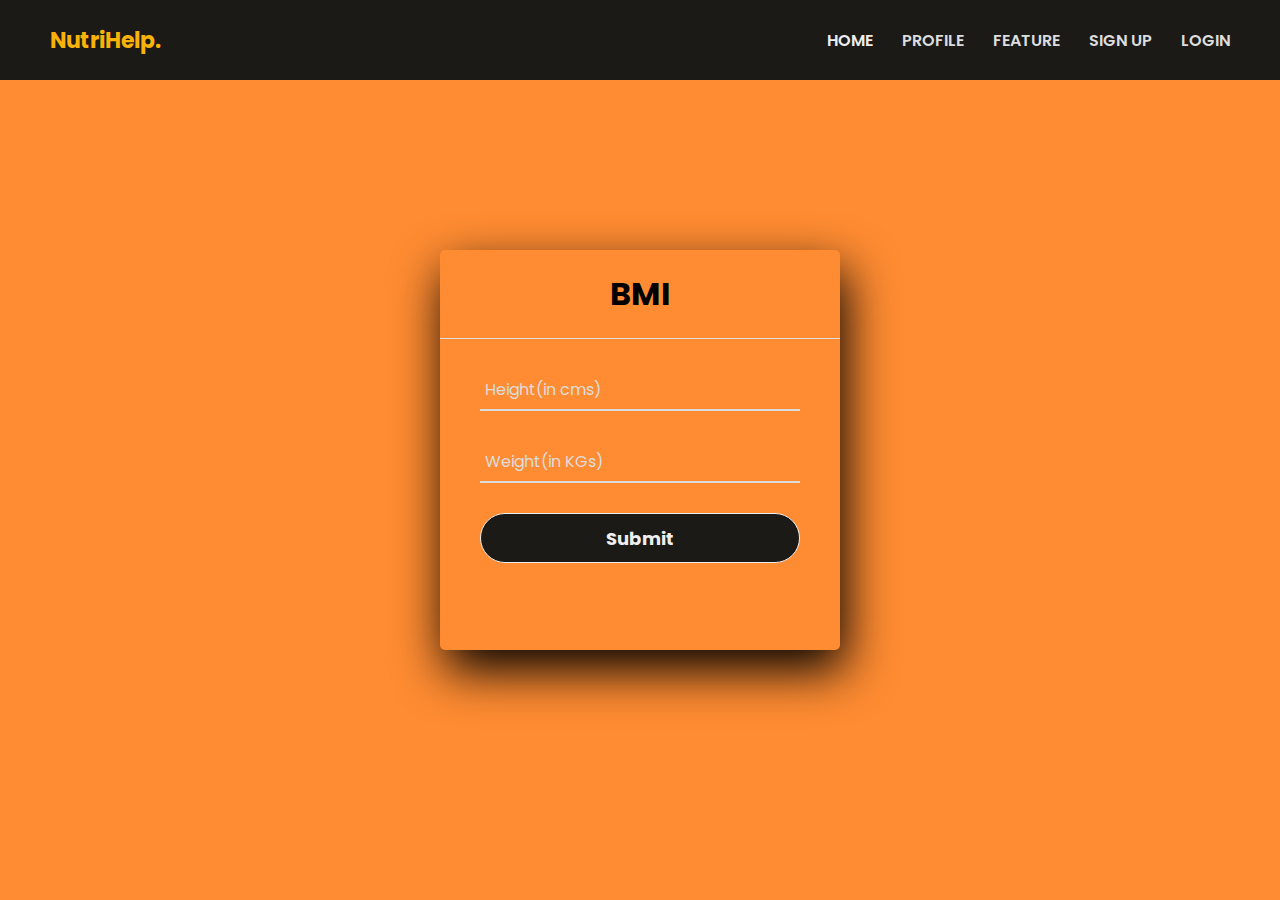
<file: bmi.html>
<!DOCTYPE html>
<html lang="en" dir="ltr">
  <head>
    <meta charset="utf-8">
    <title>Animated Login Form | CodingNepal</title>
    <style>
      @import url('https://fonts.googleapis.com/css2?family=Noto+Sans:wght@700&family=Poppins:wght@400;500;600&display=swap');
*{
  margin: 0;
  padding: 0;
  box-sizing: border-box;
  font-family: "Poppins", sans-serif;
  
}

.nav{
    position: fixed;
    z-index: 1000;
    top: 0;
    right: 0;
    left: 0;
    height: 80px;
    display: flex;
    flex-direction: row;
    justify-content: space-between;
    align-items: center;
    padding: 0 25px 0 25px;
    background-color: #1B1A17
    
}
.logo{
    color:#F9B208;
    
    
}
.nav .links a{
    margin-right: 25px;
    font-size: 16px;
    font-weight: 600;
    color: #DDDDDD;
}

.nav .links .mainlink{
    color: #EEEEEE;
}

.nav h4{
    font-size: 22px;
    font-weight: bold;
    margin-left: 25px;
}


body{
  margin: 0;
  padding: 0;
  background: #FF8C32;
  height: 100vh;
  overflow: hidden;
  background: url("https://i0.wp.com/css-tricks.com/wp-content/uploads/2020/04/diagonal-split-1.png?fit=1200%2C600&ssl=1") no-repeat center/ cover;

}
.center{
  position: absolute;
  top: 50%;
  left: 50%;
  transform: translate(-50%, -50%);
  width: 400px;
  height: 400px;
  background: #EEEEEE;
  border: transparent;
  background: url("https://i0.wp.com/css-tricks.com/wp-content/uploads/2020/04/diagonal-split-1.png?fit=1200%2C600&ssl=1") no-repeat center/ cover;
  box-shadow: 5px 20px 50px #000;
  border-radius: 5px;
}
.center h1{
  text-align: center;
  padding: 20px 0;
  border-bottom: 1px solid #DDDDDD;
}
.center form{
  padding: 0 40px;
  box-sizing: border-box;
}
form .txt_field{
  position: relative;
  border-bottom: 2px solid #DDDDDD;
  margin: 30px 0;
}
.txt_field input{
  width: 100%;
  padding: 0 5px;
  height: 40px;
  font-size: 16px;
  border: none;
  background: none;
  outline: none;
}
.txt_field label{
  position: absolute;
  top: 50%;
  left: 5px;
  color: #DDDDDD;
  transform: translateY(-50%);
  font-size: 16px;
  pointer-events: none;
  transition: .5s;
}
.txt_field span::before{
  content: '';
  position: absolute;
  top: 40px;
  left: 0;
  width: 0%;
  height: 2px;
  background: #FF8C32;
  transition: .5s;
}
.txt_field input:focus ~ label,
.txt_field input:valid ~ label{
  top: -5px;
  color: #FF8C32;
}
.txt_field input:focus ~ span::before,
.txt_field input:valid ~ span::before{
  width: 100%;
}
.pass{
  margin: -5px 0 20px 5px;
  color: #DDDDDD;
  cursor: pointer;
}
.pass:hover{
  text-decoration: underline;
}
input[type="submit"]{
  width: 100%;
  height: 50px;
  border: 1px solid;
  background: #1B1A17;
  border-radius: 25px;
  font-size: 18px;
  color: #EEEEEE;
  font-weight: 700;
  cursor: pointer;
  outline: none;
}
input[type="submit"]:hover{
  border-color: #FF8C32;
  transition: .5s;
}
.signup_link{
  margin: 30px 0;
  text-align: center;
  font-size: 16px;
  color: #DDDDDD;
}
.signup_link a{
  color: #FF8C32;
  text-decoration: none;
}
.signup_link a:hover{
  text-decoration: underline;
}
</style>
<link rel="stylesheet" href="/css/styles.css">

  </head>
    <script>
    function findBMI(){   
      var height=parseInt(document.getElementById("height").value);
      var weight=parseInt(document.getElementById("weight").value);
      height=height/100.0;
      var BMI=weight/Math.pow(height,2);
      console.log(height);
      console.log(weight);
      console.log(BMI);
      document.getElementById("value").innerText=BMI;
      return false;
    }  
  </script>
  <body>
    <div class="nav">
      <div class="logo">
          <h4>NutriHelp.</h4>
      </div>
      <div class="links">
          <a href="#" class="mainlink">HOME</a>
          <a href="#">PROFILE</a>
          <a href="#">FEATURE</a>
          <a href="#">SIGN UP</a>
          <a href="#">LOGIN</a>
      </div>
    </div>
    <div class="container">
      <div class="center">
        <h1>BMI</h1>
        <form method="post" action="" onsubmit="return findBMI();">
          <div class="txt_field">
            <input type="number" id="height" style="padding-top: 20px ; padding-bottom: 20px;" required>
            <span></span>
            <label>Height(in cms)</label>
          </div>
          <div class="txt_field">
            <input type="number" id ="weight" style="padding-top: 20px ; padding-bottom: 20px;" required>
            <span></span>
            <label>Weight(in KGs)</label>
          </div>
          <input type="submit" value="Submit">
          <p id="value" style="text-align: center;"></p>
        </form>
      </div>
    </div>
    
  </body>

</html>
</file>
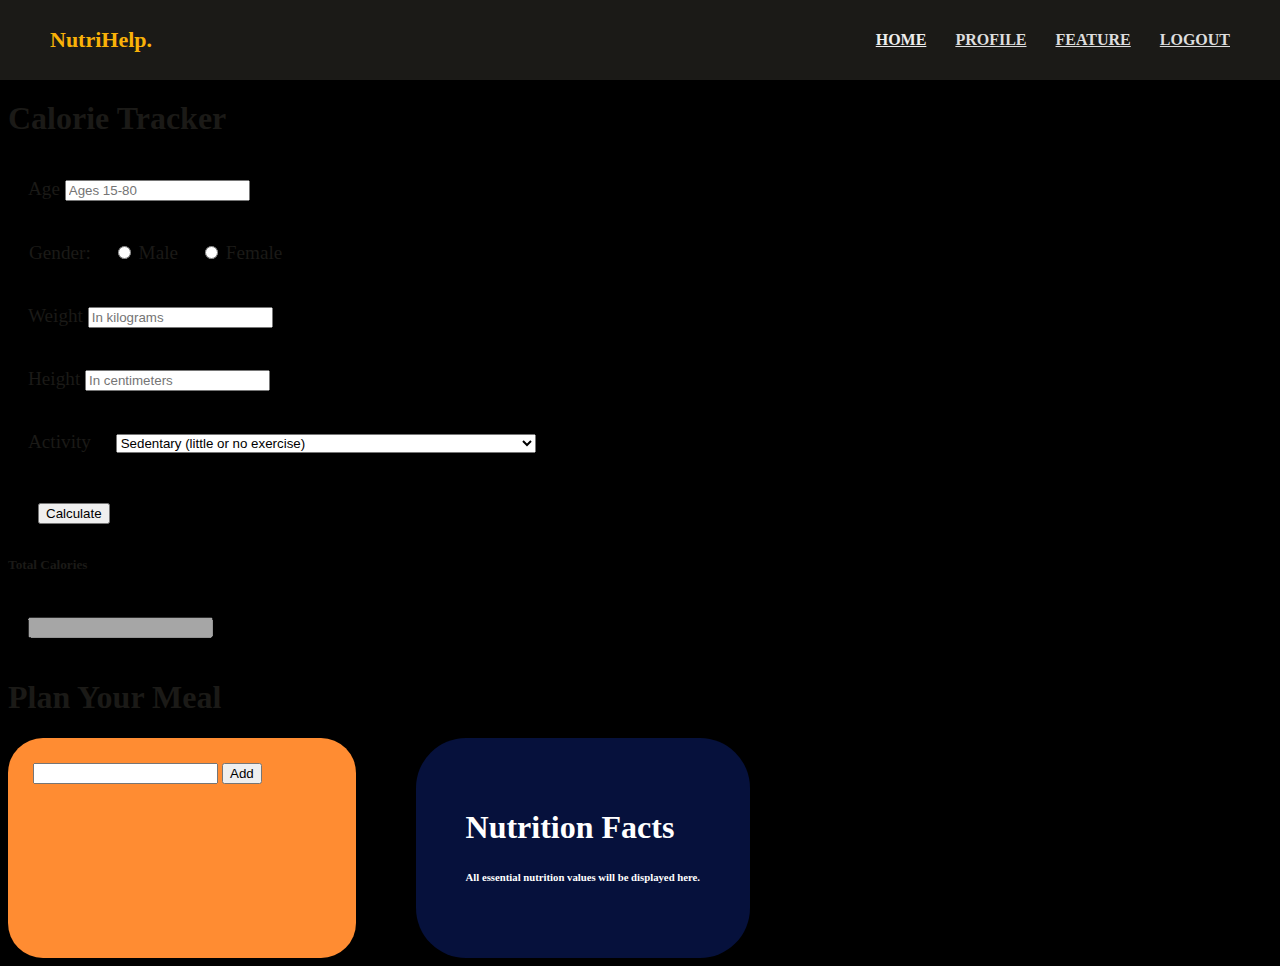
<file: diet.html>
<!DOCTYPE html>
<html lang="en">

<head>
  <meta charset="UTF-8">
  <meta http-equiv="X-UA-Compatible" content="IE=edge">
  <meta name="viewport" content="width=device-width, initial-scale=1.0">
  <link href="diet.css" rel="stylesheet" type="text/css">
  <link rel="preconnect" href="https://fonts.googleapis.com">
  <link rel="preconnect" href="https://fonts.gstatic.com" crossorigin>
  <link href="https://fonts.googleapis.com/css2?family=Montserrat:wght@200;400;700&display=swap" rel="stylesheet">
  <title>Calorie Tracker</title>
</head>

<body style="background-image: url('C:/Web Dev/back.png');">

  <div class="container">
    <div class="nav">
      <div class="logo">
          <h4>NutriHelp.</h4>
      </div>
      <div class="links">
          <a href="#" class="mainlink">HOME</a>
          <a href="php/profile.php">PROFILE</a>
          <a href="#">FEATURE</a>
          <!-- <a href="#">SIGN UP</a> -->
          <a href="php/logout.php">LOGOUT</a>
      </div>
  </div>
    <div class="row">
      <h1 style="margin-top: 100px;">Calorie Tracker</h1>
      <form id="calorie-form">

        <div class="form-group">
          <label for="age" style="margin-bottom:10px">Age</label>
          <input type="number" class="form-control" id="age" placeholder="Ages 15-80">
        </div>
        <div class="form-group">
          <div class="rad">
            <table cellspacing="30">
              <tr>
                <td>
                  <lable for="gender"  style="margin-right: 20px;">Gender:</label>
                </td>
                <td>
                  <input type="radio" id="male" name="gender">
              <label for="male" style="margin-right: 20px;">Male</label>
                </td>
                <td>
                  <input type="radio" id="female" name="gender">
              <label for="female">Female</label>
                </td>
              </tr>
            </table>
            <div class="two"></div>
              
              
          </div>
          
        </div>

        <div class="form-group">
          <label for="weight" style="margin-bottom:10px">Weight</label>
          <input type="number" class="form-control" id="weight" placeholder="In kilograms">
        </div>

        <div class="form-group">
          <label for="height" style="margin-bottom:10px">Height</label>
          <input type="number" class="form-control" id="height" placeholder="In centimeters">
        </div>
        
        <div class="form-group">
          <label for="list" style="margin-right: 20px;">Activity</label>
          <select id="list">
            <option selected value="1">Sedentary (little or no exercise)</option>
            <option value="2">Lightly active (light exercise/sports 1-3 days/week)</option>
            <option value="3">Moderately active (moderate exercise/sports 3-5 days/week)</option>
            <option value="4">Very active (hard exercise/sports 6-7 days a week)</option>
            <option value="5">Extra active (very hard exercise/sports & physical job or 2x training)</option>
          </select>
        </div>

        <div class="form-sub">
          <input type="submit" value="Calculate">
        </div>

      </form>

      <div id="loading" style="display: none;">
        <img src="./img/Loading.gif" alt="">
      </div>

      <div id="results">
        <h5>Total Calories</h5>
        <div class="form-group">
          <div class="input-group">
            <input type="number" class="form-control" id="total-calories" disabled>
            <div class="three"></div>

          </div>
        </div>
      </div>
    </div>
  </div>



  <div class="container backGround" id="bg">
    <h1><b>Plan Your Meal</b></h1>
    <div class="meal">

      <div class="tableBox" style="background-color: #FF8C32;">
        <input type="text" id="val">
        <input type="button" value="Add" onclick="exec()" />
        <br><br>
        <div class="table-responsive">
          <table class="table" id="t1">
            <tr>
              <th></th>
              <th>Image</th>
              <th>Name</th>
              <th>Serving</th>
              <th>Unit</th>
              <th>Calories</th>
              <th>Quantity</th>
            </tr>
            <tbody id="tab">
            </tbody>
          </table>
        </div>
        <h1 id="total"></h1>
      </div>
      <div class="box" style="background-color: #06113C;">
        <h1 class="bold">Nutrition Facts</h1>
        <h6 id="tcal">All essential nutrition values will be displayed here.</h6>
        <h6 id="tcho"></h6>
        <h6 id="tpro"></h6>
        <h6 id="tcarb"></h6>
        <h6 id="tfat"></h6>
        <h6 id="tsod"></h6>
        <h6 id="tpot"></h6>
        <h6 id="tfib"></h6>
      </div>
    </div>
  </div>
</body>

</html>
<script>
  function exec() {
    var xhr = new XMLHttpRequest();
    xhr.open("POST", "https://trackapi.nutritionix.com/v2/natural/nutrients");
    xhr.setRequestHeader("accept", "application/json");
    xhr.setRequestHeader("x-app-id", "4cb023ff");
    xhr.setRequestHeader("x-app-key", "97b43083cf624cd5c893e07cff206eed");
    xhr.setRequestHeader("x-remote-user-id", "0");
    xhr.setRequestHeader("Content-Type", "application/json");
    var i = 0;
    xhr.onreadystatechange = function () {
      if (xhr.readyState === 4) {
        console.log(xhr.status);
        document.getElementById("t1").style.visibility = "visible";
        //console.log(xhr.responseText);
        val = JSON.parse(xhr.responseText);
        return ret(val);
      }
    }
    console.log(name)
    var value = document.getElementById("val").value;
    var data = '{ "query": "' + value + '"}';
    xhr.send(data);
  }
  let j = 2;
  let caloires = 0, cholesterol = 0, protein = 0, carbs = 0, fat = 0, sodium = 0, potassium = 0, fibre = 0;
  var total = document.getElementById("total");
  var tcal = document.getElementById("tcal");
  var tcho = document.getElementById("tcho");
  var tpro = document.getElementById("tpro");
  var tcarb = document.getElementById("tcarb");
  var tfat = document.getElementById("tfat");
  var tsod = document.getElementById("tsod");
  var tpot = document.getElementById("tpot");
  var tfib = document.getElementById("tfib");
  function ret(val) {
    var name = document.getElementById("name");
    var serv = document.getElementById("serv");
    var unit = document.getElementById("unit");
    var cal = document.getElementById("cal");
    var quan = document.getElementById("quan");
    var i = 0;
    while (i != undefined) {
      var tab = document.getElementById("tab");
      caloires = parseFloat(caloires) + parseFloat(val.foods[i].nf_calories);
      cholesterol = parseInt(cholesterol) + parseInt(val.foods[i].nf_cholesterol);
      protein = parseInt(protein) + parseInt(val.foods[i].nf_protein);
      carbs = parseInt(carbs) + parseInt(val.foods[i].nf_total_carbohydrate);
      fat = parseInt(fat) + parseInt(val.foods[i].nf_total_fat);
      sodium = parseInt(sodium) + parseInt(val.foods[i].nf_sodium);
      potassium = parseInt(potassium) + parseInt(val.foods[i].nf_potassium);
      fibre = parseInt(fibre) + parseInt(val.foods[i].nf_dietary_fiber);
      total.innerHTML = "Total Calories: " + caloires + "Kcal";
      tcal.innerHTML = "Calories: " + parseInt(caloires) + "Kcal";
      tcho.innerHTML = "Cholesterol: " + cholesterol + "mg";
      tpro.innerHTML = "Protein: " + protein + "g";
      tcarb.innerHTML = "Carbohydrates: " + carbs + "g";
      tfat.innerHTML = "Fat: " + fat + "g";
      tsod.innerHTML = "Sodium: " + sodium + "mg";
      tpot.innerHTML = "Potassium: " + potassium + "mg";
      tfib.innerHTML = "Fibre: " + fibre + "g";
      var row = `<tr id=${i}>
                    <td id="child"><img class="delele" src="https://img.icons8.com/material/24/000000/filled-trash.png" id="del${j}" onclick=rem(this.id)></img></td>
                    <td id="child"><img class="food" src="${val.foods[i].photo.thumb}"/></td>
                    <td id="child">${val.foods[i].food_name}</td>
                    <td id="child">${val.foods[i].serving_qty}</td>
                    <td id="child">${val.foods[i].serving_unit}</td>
                    <td id="child">${val.foods[i].nf_calories}</td>
                    <td id="child">${val.foods[i].serving_weight_grams}</td>
                    <td id="child" style="display:none">${val.foods[i].nf_cholesterol}</td>
                    <td id="child" style="display:none">${val.foods[i].nf_protein}</td>
                    <td id="child" style="display:none">${val.foods[i].nf_total_carbohydrate}</td>
                    <td id="child" style="display:none">${val.foods[i].nf_total_fat}</td>
                    <td id="child" style="display:none">${val.foods[i].nf_sodium}</td>
                    <td id="child" style="display:none">${val.foods[i].nf_potassium}</td>
                    <td id="child" style="display:none">${val.foods[i].nf_dietary_fiber}</td>
                </tr>`
      tab.innerHTML += row;
      i++;
      j++;
    }
    var k = 0;
    while (k != undefined) {

      console.log(tcal.innerHTML)
      k++;
    }
  }
  function rem(id) {
    del = document.getElementById(id).parentElement.parentElement;
    child = del.querySelectorAll("#child");
    caloires = parseInt(caloires) - parseInt(child[5].innerHTML);
    tcal.innerHTML = "Caloires: " + caloires + "Kcal";
    total.innerHTML = "Total Calories: " + caloires + "Kcal";
    cholesterol = cholesterol - parseInt(child[7].innerHTML);
    tcho.innerHTML = "Cholesterol: " + cholesterol + "mg";
    protein = protein - parseInt(child[8].innerHTML);
    tpro.innerHTML = "Protein: " + protein + "g";
    carbs = carbs - parseInt(child[9].innerHTML);
    tcarb.innerHTML = "Carbohydrates: " + carbs + "g";
    fat = fat - parseInt(child[10].innerHTML);
    tfat.innerHTML = "Fat " + fat + "g";
    sodium = sodium - parseInt(child[11].innerHTML);
    tsod.innerHTML = "Sodium: " + sodium + "mg";
    potassium = potassium - parseInt(child[12].innerHTML);
    tpot.innerHTML = "Potassium: " + potassium + "mg";
    fibre = fibre - parseInt(child[13].innerHTML);
    tfib.innerHTML = "Fibre: " + fibre + "g";
    del.remove();
  }
  var x = 0;
  let change = setInterval(function () {
    var img = ['food1.jpg', 'food2.jpg', 'food3.jpg', 'food4.png'];
    document.getElementById('bg').setAttribute("style", "background-image: url(" + img[x] + ");background-repeat: no-repeat;")
    x++;
    if (x == img.length) {
      x = 0;
    }
  }, 3000)
</script>
<script src="https://code.jquery.com/jquery-3.3.1.slim.min.js"
  integrity="sha384-q8i/X+965DzO0rT7abK41JStQIAqVgRVzpbzo5smXKp4YfRvH+8abtTE1Pi6jizo" crossorigin="anonymous"></script>
<script src="https://cdnjs.cloudflare.com/ajax/libs/popper.js/1.14.0/umd/popper.min.js"
  integrity="sha384-cs/chFZiN24E4KMATLdqdvsezGxaGsi4hLGOzlXwp5UZB1LY//20VyM2taTB4QvJ" crossorigin="anonymous"></script>
<script src="https://stackpath.bootstrapcdn.com/bootstrap/4.1.0/js/bootstrap.min.js"
  integrity="sha384-uefMccjFJAIv6A+rW+L4AHf99KvxDjWSu1z9VI8SKNVmz4sk7buKt/6v9KI65qnm" crossorigin="anonymous"></script>
<script src="app.js"></script>

<link href="https://cdn.jsdelivr.net/npm/bootstrap@5.1.3/dist/css/bootstrap.min.css" rel="stylesheet"
  integrity="sha384-1BmE4kWBq78iYhFldvKuhfTAU6auU8tT94WrHftjDbrCEXSU1oBoqyl2QvZ6jIW3" crossorigin="anonymous">
</file>
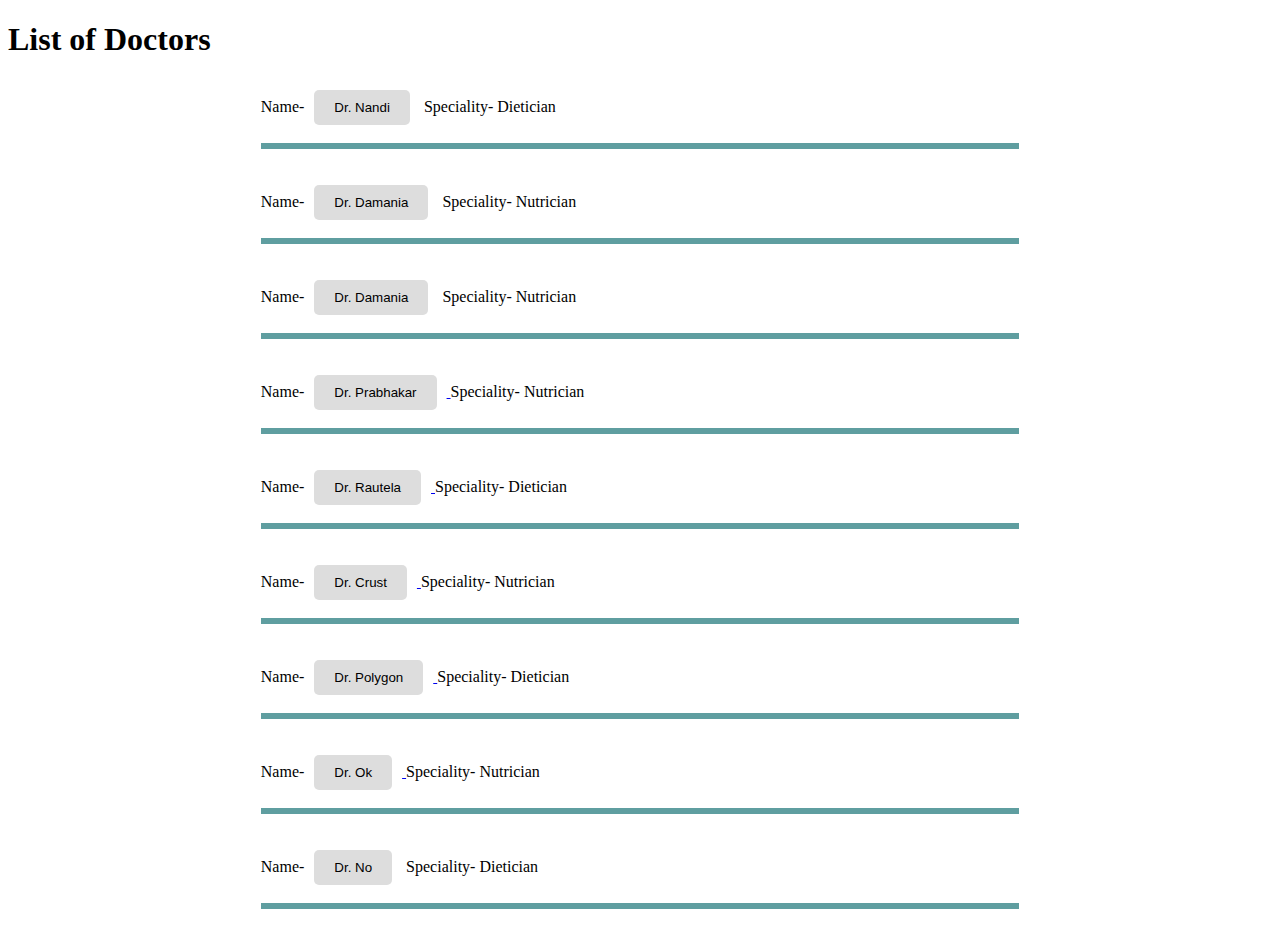
<file: doctor.html>
<!DOCTYPE html>
<html lang="en">
<head>
    <meta charset="UTF-8">
    <meta http-equiv="X-UA-Compatible" content="IE=edge">
    <meta name="viewport" content="width=device-width, initial-scale=1.0">
    <title>Document</title>
    <style>
        body{
            background-color: #FFFFFF;
            
        }
        button{
            background-color: #DDDDDD;
            color: balck;
            margin: 10px;
            margin-top: 10px;
            border: transparent;
            border-radius: 5px;
            padding-left: 20px;
            padding-right: 20px;
            padding-top: 10px;
            padding-bottom: 10px;
        }
        #downl{
            background-color: #FF8c32;
        }
        hr{
            border: solid;
            height: 0px;
            border-color:cadetblue;
        }
        .content{
            padding-left: 20%;
            padding-right: 20%;
        }

    </style>

    <script>
        function take(){
            window.location.replace = 'response.html';
        }
        
    </script>
</head>
<body>
    <h1>List of Doctors</h1>
    <div class="content">
    <!-- <a href="/response"> <button class="btn btn-default">Download</button></a> -->
    Name-<a href="/response"><button type="submit" onclick="take()">Dr. Nandi</button></a> Speciality- Dietician<br><hr><br>
    Name-<a href="/response"><button type="submit" onclick="take()">Dr. Damania</button></a> Speciality- Nutrician<br><hr><br>
    Name-<a href="/response"><button type="submit" onclick="take()">Dr. Damania</button></a> Speciality- Nutrician<br><hr><br>
    Name-<a href="/response"><button type="submit" onclick="take()">Dr. Prabhakar</button> </a>Speciality- Nutrician<br><hr><br>
    Name-<a href="/response"><button type="submit" onclick="take()">Dr. Rautela</button> </a>Speciality- Dietician<br><hr><br>
    Name-<a href="/response"><button type="submit" onclick="take()">Dr. Crust</button> </a>Speciality- Nutrician<br><hr><br>
    Name-<a href="/response"><button type="submit" onclick="take()">Dr. Polygon</button> </a>Speciality- Dietician<br><hr><br>
    Name-<a href="/response"><button type="submit" onclick="take()">Dr. Ok</button> </a>Speciality- Nutrician<br><hr><br>
    Name-<a href="/response"><button type="submit" onclick="take()">Dr. No</button></a> Speciality- Dietician<br><hr><br>
</div>
</body>
</html>
</file>
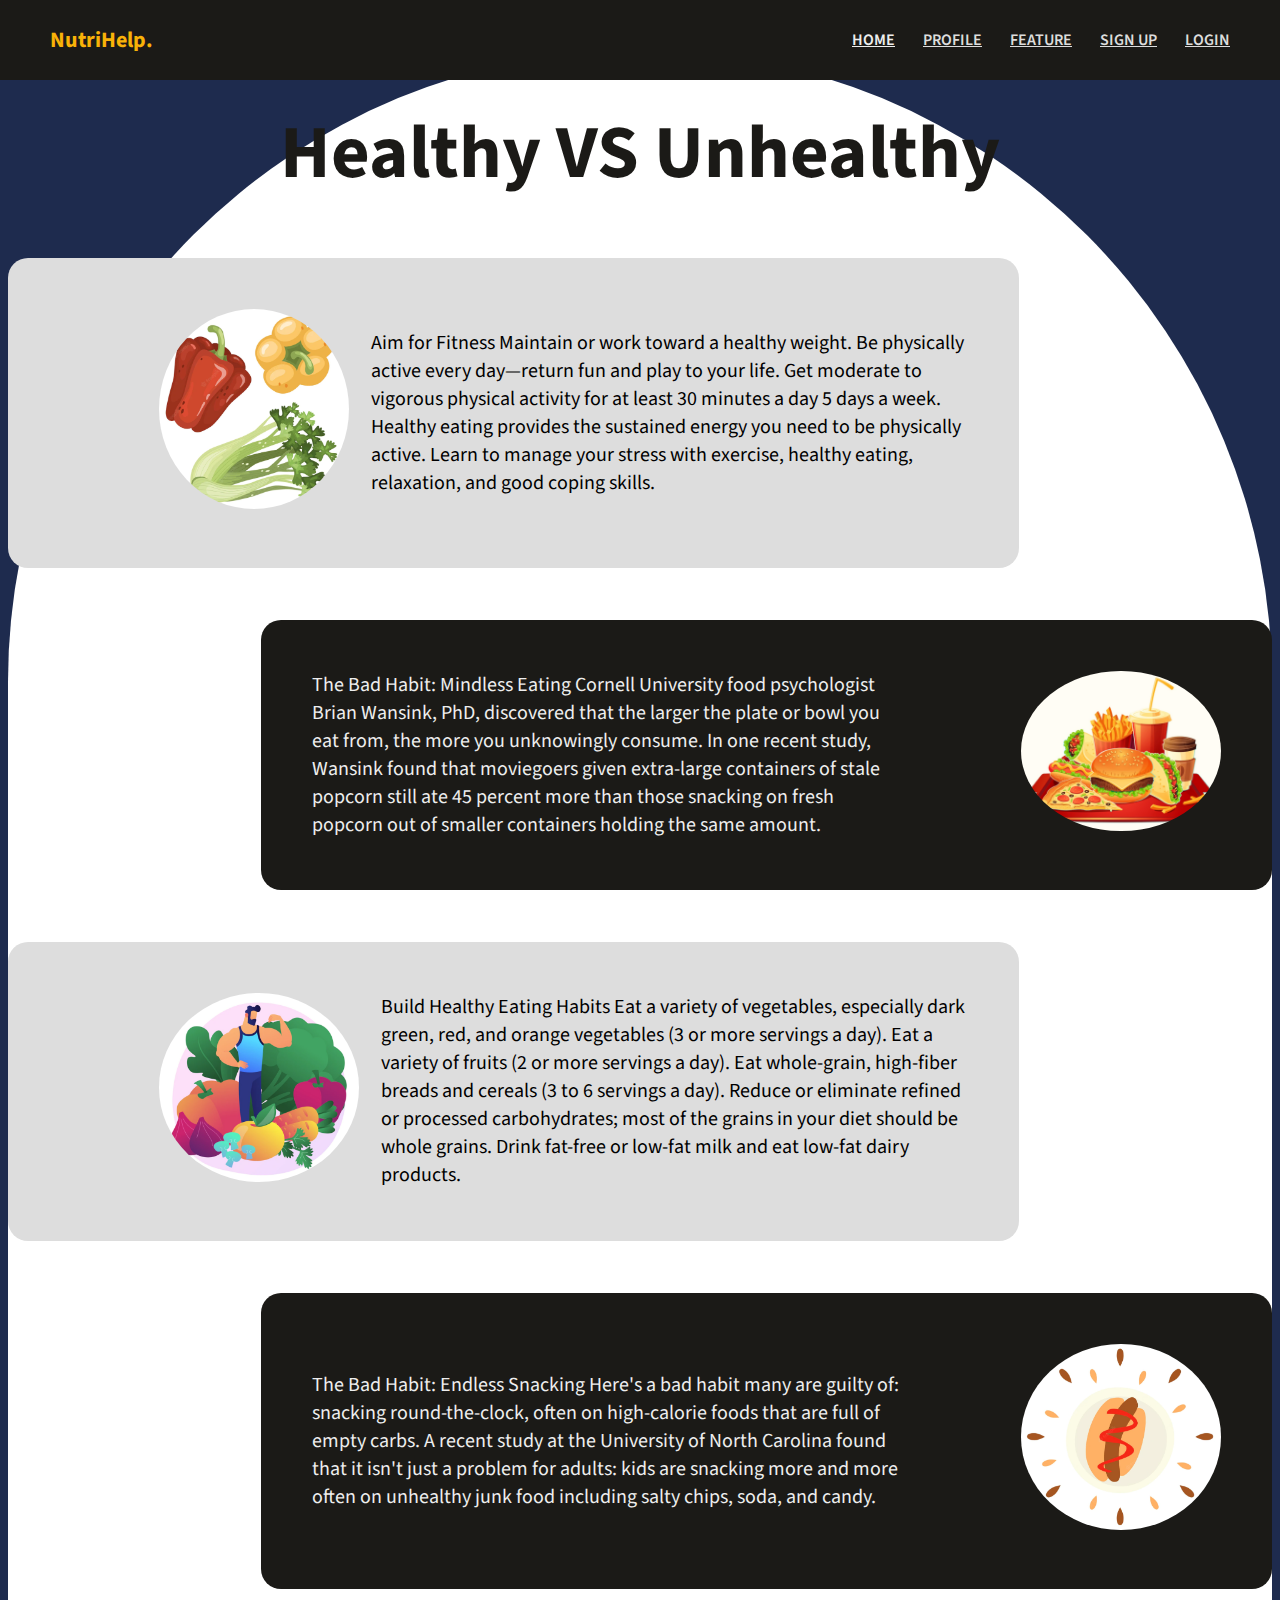
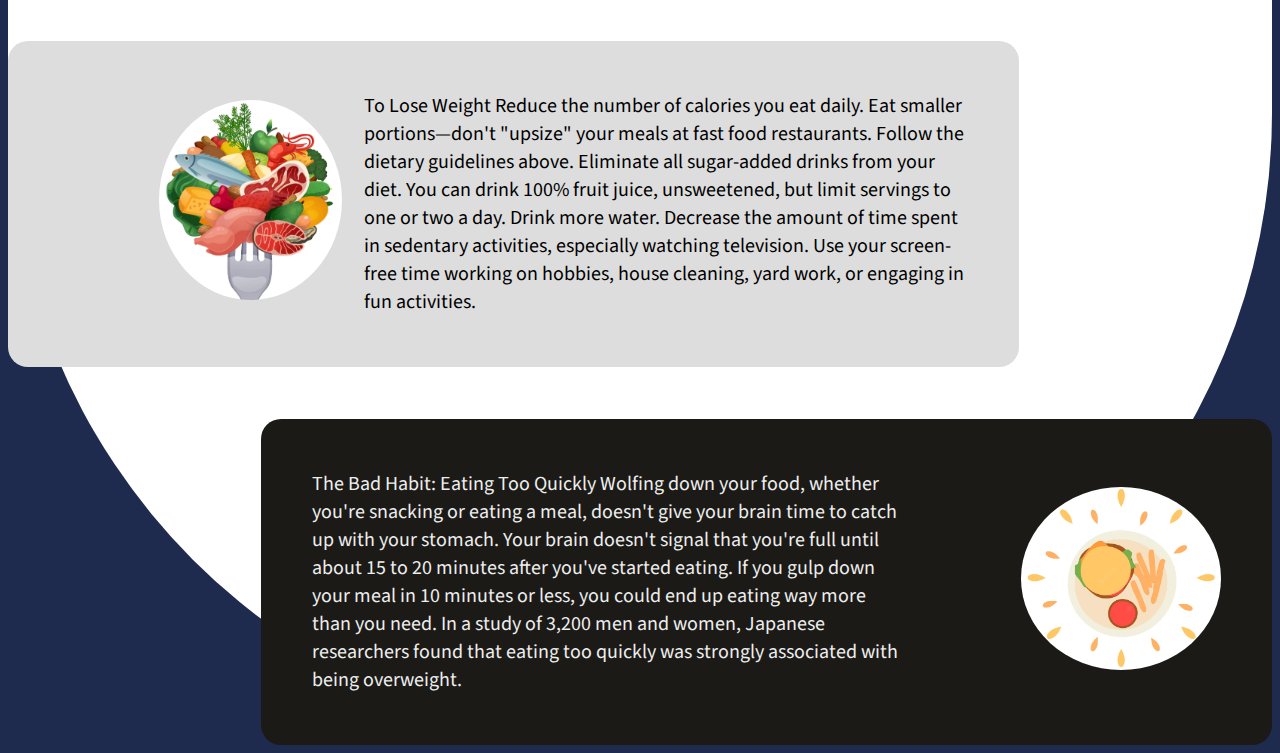
<file: Health.html>
<!DOCTYPE html>
<html lang="en">

<head>
	<meta charset="UTF-8">
	<meta http-equiv="X-UA-Compatible" content="IE=edge">
	<meta name="viewport" content="width=device-width, initial-scale=1.0">
	<title>Document</title>
	<link rel="stylesheet" type="text/css" href="css/health_style.css">
	<link href="https://fonts.googleapis.com/css2?family=Source+Sans+Pro:wght@400;600&display=swap" rel="stylesheet">
	<style>
		header {
			width: 100%;
			height: 200px;
			text-align: center;
		}

		h1 {
			padding-top: 50px;
			font-size: 75px;
			font-family: cursive;
			color: black;
			text-align: center;
		}

		img {
			max-width: 200px;
			max-height: 200px;
		}

		.HealthcardImage {
			border-radius: 50%;
			margin-left: 100px;
		}

		.UnhealthcardImage {
			border-radius: 50%;
			margin-left: 1000px;
			margin-right: 100px;
		}
		.Healthcard{
			background-color: #DDDDDD;
			margin-right: 20%;
			margin-top: 30px;
			border-radius: 20px;
			font-size: 20px;
			padding: 30px;
		}

		.Unhealthcard{
			background-color: #1B1A17;
			margin-left: 20%;
			margin-top: 30px;
			border-radius: 20px;
			font-size: 20px;
			color: #EEEEEE;
			padding:30px;
		}

	</style>
</head>

<body>
	<div class="nav">
		<div class="logo">
			<h4>NutriHelp.</h4>
		</div>
		<div class="links">
			<a href="#" class="mainlink">HOME</a>
			<a href="#">PROFILE</a>
			<a href="#">FEATURE</a>
			<a href="#">SIGN UP</a>
			<a href="#">LOGIN</a>
		</div>
	</div>
	<div class="container">
		<div class="heade">
			<h1 style="color: #1B1A17; font-family: Source sans Pro;">Healthy VS Unhealthy</h1>
		</div>
		<div class="cards">
			<div class="Healthcard">
				<table cellspacing="20px">
					<tr>
						<td>
							<img src="Blog-imgs/Healthy1.PNG" alt="" class="HealthcardImage">
						</td>
						<td>
							Aim for Fitness
							Maintain or work toward a healthy weight.
							Be physically active every day—return fun and play to your life. Get moderate to vigorous physical activity for at least 30 minutes a day 5 days a week.
							Healthy eating provides the sustained energy you need to be physically active.
							Learn to manage your stress with exercise, healthy eating, relaxation, and good coping skills.
						</td>
					</tr>
				</table>
			</div><br>
			<div class="Unhealthcard">
				<table cellspacing="20px">
					<tr>
						<td>
							The Bad Habit: Mindless Eating
							Cornell University food psychologist Brian Wansink, PhD, discovered that the larger the plate or bowl you eat from, the more you unknowingly consume. In one recent study, Wansink found that moviegoers given extra-large containers of stale popcorn still ate 45 percent more than those snacking on fresh popcorn out of smaller containers holding the same amount.
						</td>
						<td>
							<img src="Blog-imgs/Unhealthy1.PNG" alt="" class="HealthcardImage">
						</td>
					</tr>
				</table>
			</div><br>
			<div class="Healthcard">
				<table cellspacing="20px">
					<tr>
						<td>
							<img src="Blog-imgs/Healthy2.PNG" alt="" class="HealthcardImage">
						</td>
						<td>
							Build Healthy Eating Habits
							Eat a variety of vegetables, especially dark green, red, and orange vegetables (3 or more servings a day).
							Eat a variety of fruits (2 or more servings a day).
							Eat whole-grain, high-fiber breads and cereals (3 to 6 servings a day). Reduce or eliminate refined or processed carbohydrates; most of the grains in your diet should be whole grains.
							Drink fat-free or low-fat milk and eat low-fat dairy products.
						</td>
					</tr>
				</table>
			</div><br>
			<div class="Unhealthcard">
				<table cellspacing="20px">
					<tr>
						<td>
							The Bad Habit: Endless Snacking
							Here's a bad habit many are guilty of: snacking round-the-clock, often on high-calorie foods that are full of empty carbs. A recent study at the University of North Carolina found that it isn't just a problem for adults: kids are snacking more and more often on unhealthy junk food including salty chips, soda, and candy.
						</td>
						<td>
							<img src="Blog-imgs/Unhealthy2.PNG" alt="" class="HealthcardImage">
						</td>
					</tr>
				</table>
			</div><br>
			<div class="Healthcard">
				<table cellspacing="20px">
					<tr>
						<td>
							<img src="Blog-imgs/Healthy3.PNG" alt="" class="HealthcardImage">
						</td>
						<td>
							To Lose Weight
							Reduce the number of calories you eat daily. Eat smaller portions—don't "upsize" your meals at fast food restaurants.
							Follow the dietary guidelines above.
							Eliminate all sugar-added drinks from your diet. You can drink 100% fruit juice, unsweetened, but limit servings to one or two a day. Drink more water.
							Decrease the amount of time spent in sedentary activities, especially watching television.  Use your screen-free time working on hobbies, house cleaning, yard work, or engaging in fun activities.
						</td>
					</tr>
				</table >
			</div><br>
			<div class="Unhealthcard">
				<table cellspacing="20px">
					<tr>
						<td>
							The Bad Habit: Eating Too Quickly
							Wolfing down your food, whether you're snacking or eating a meal, doesn't give your brain time to catch up with your stomach. Your brain doesn't signal that you're full until about 15 to 20 minutes after you've started eating. If you gulp down your meal in 10 minutes or less, you could end up eating way more than you need. In a study of 3,200 men and women, Japanese researchers found that eating too quickly was strongly associated with being overweight.
						</td>
						<td>
							<img src="Blog-imgs/Unhealthy3.PNG" alt="" class="HealthcardImage">
						</td>
					</tr>
				</table>
			</div>
		</div>
	</div>
</body>

</html>
</file>
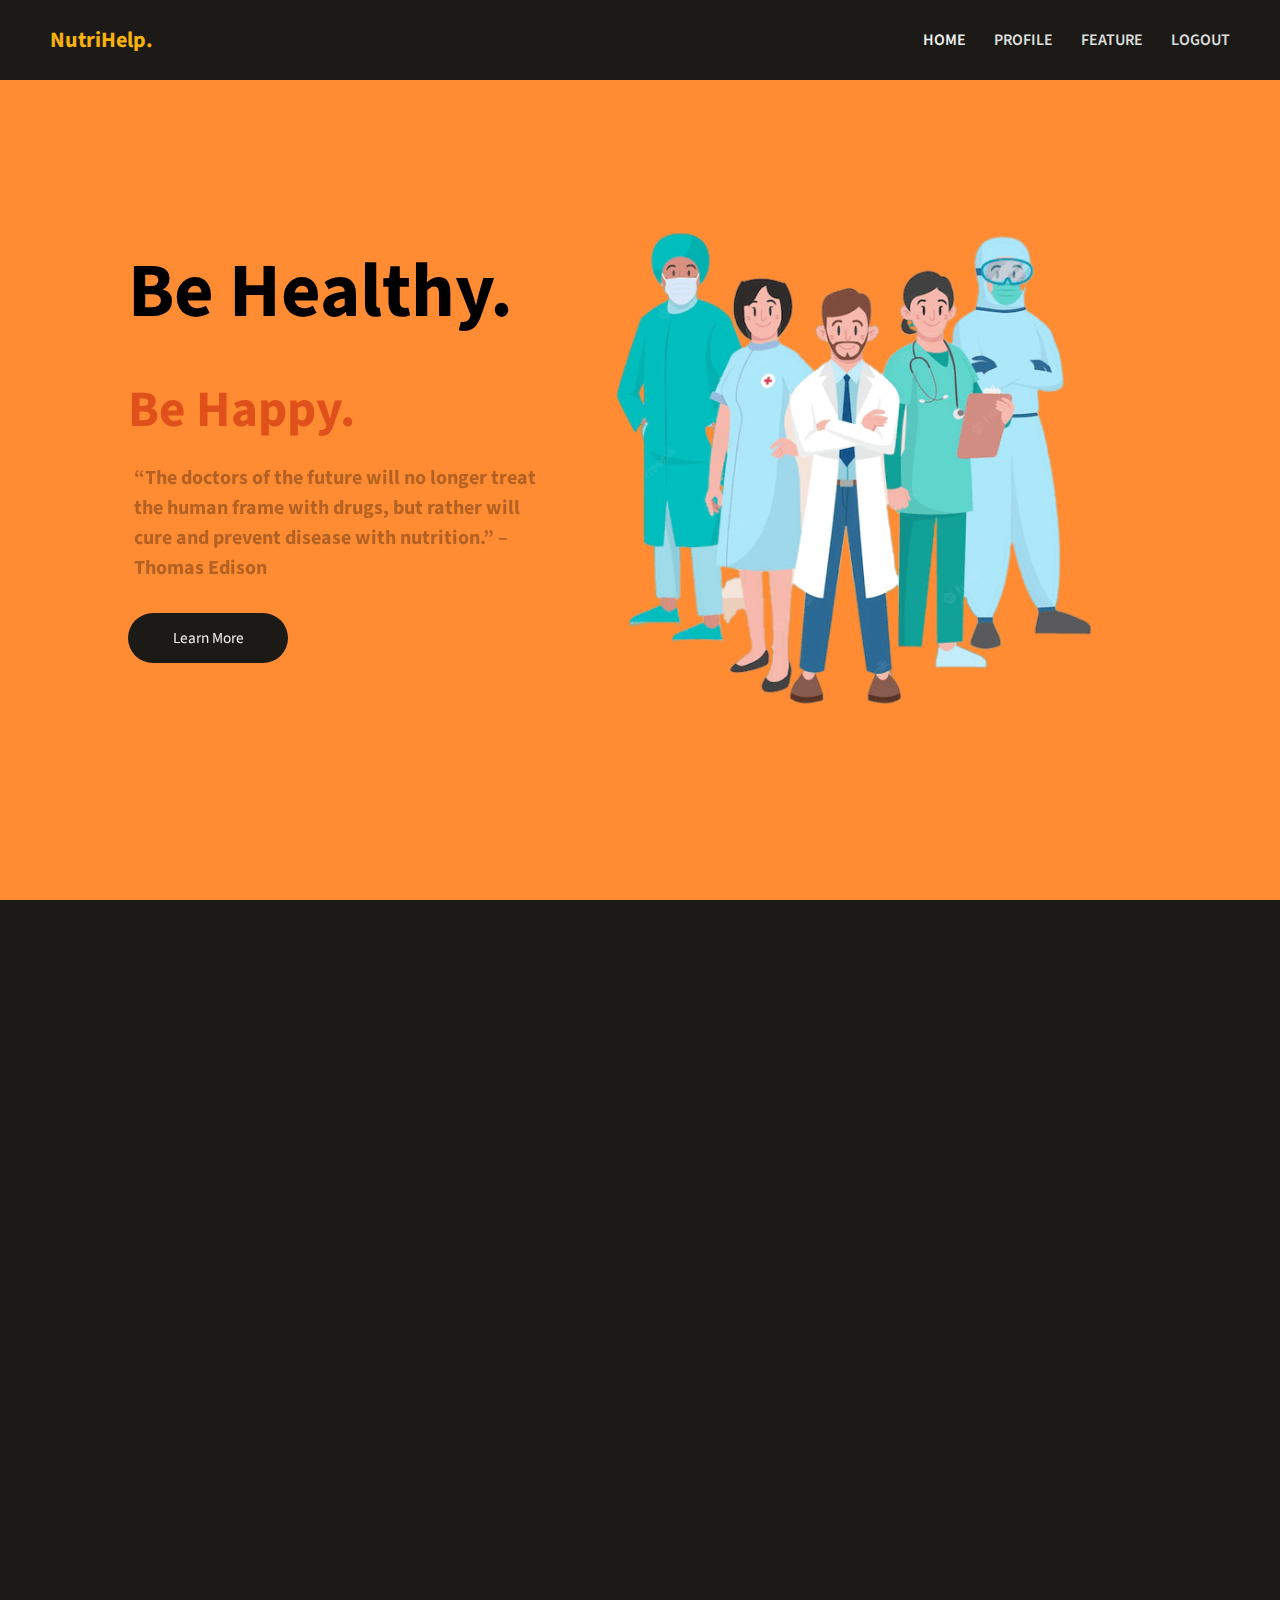
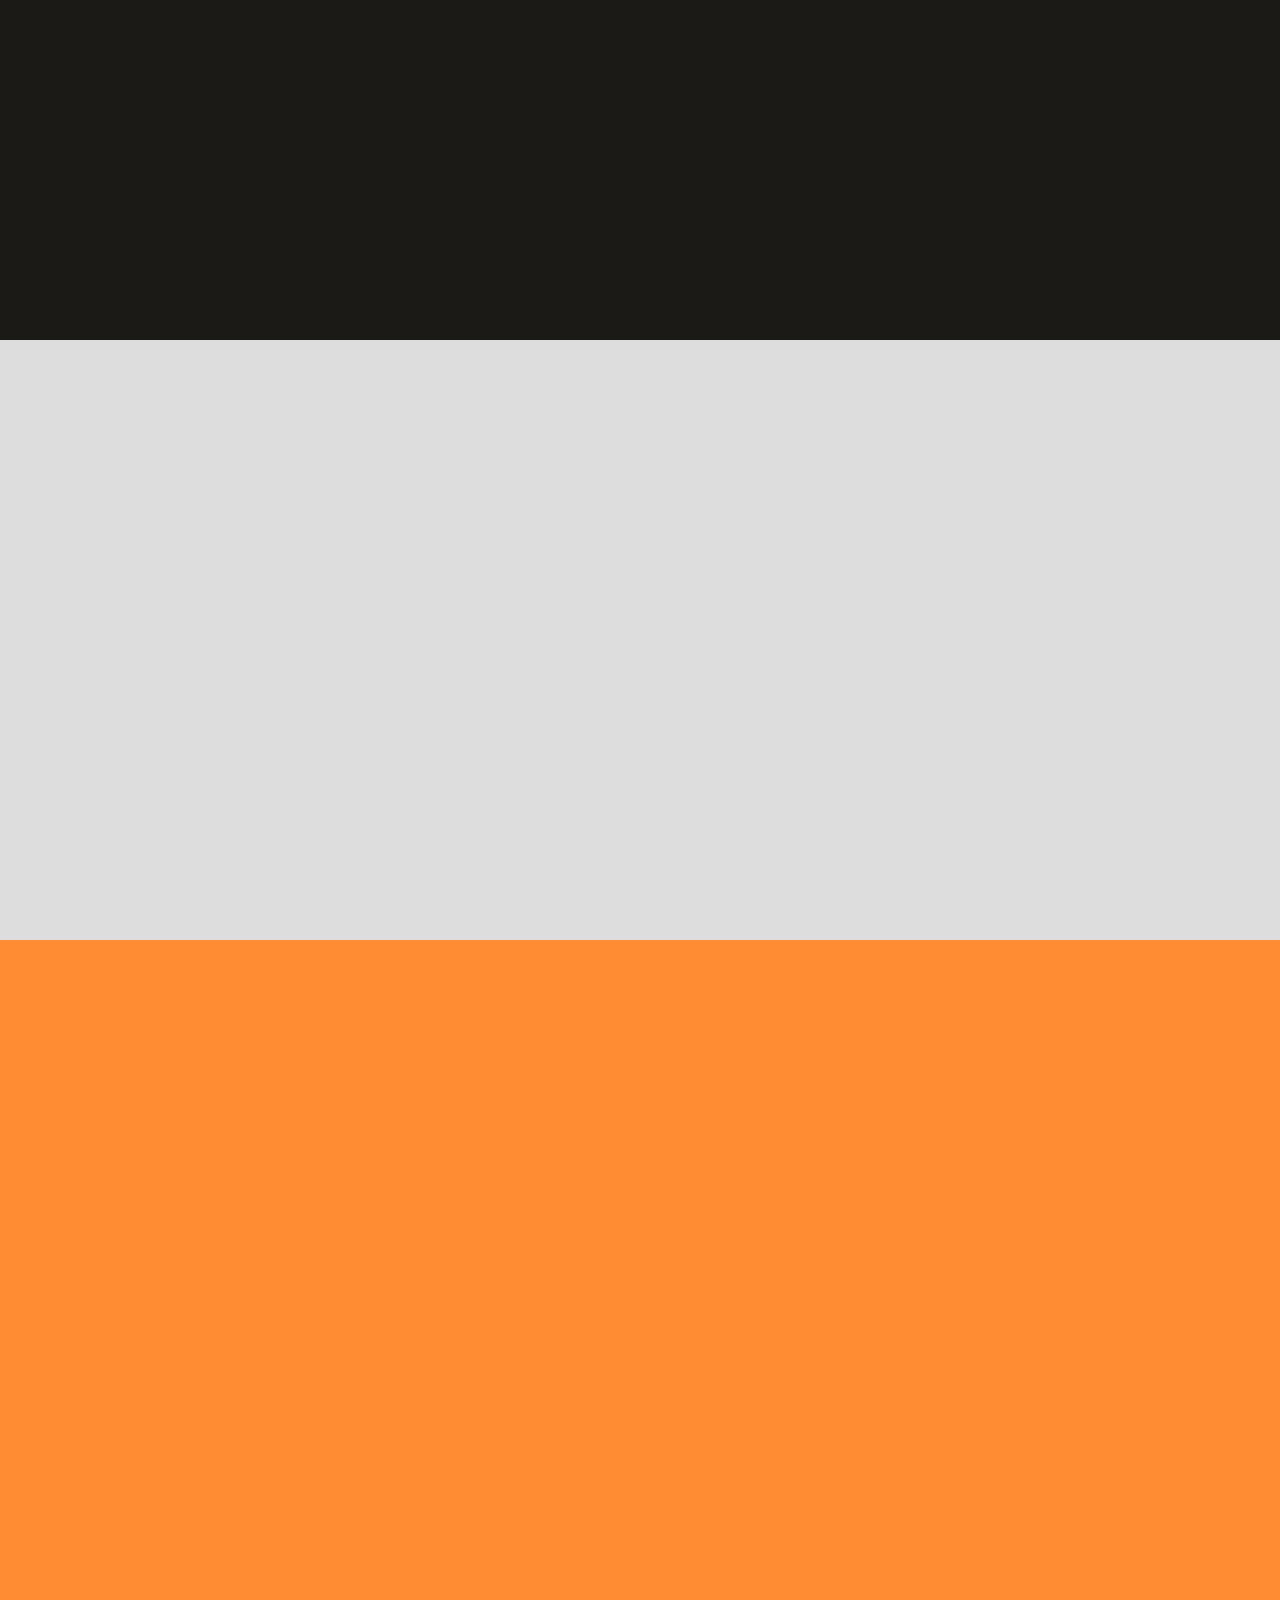
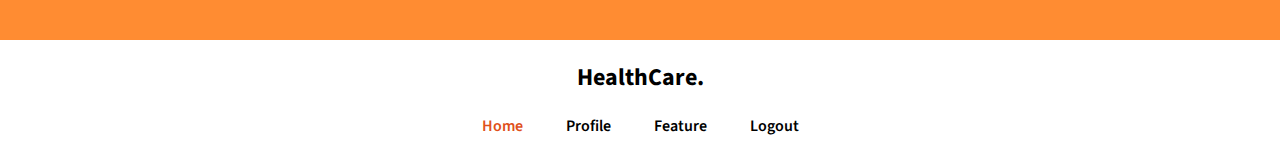
<file: mainpage.html>
<!DOCTYPE html>
<html lang="en">
<head>
    <meta charset="UTF-8">
    <meta name="viewport" content="width=device-width, initial-scale=1.0">
    <meta http-equiv="X-UA-Compatible" content="ie=edge">
    <title>NutriHelp</title>
    <link rel="stylesheet" href="css/styles.css">
    <link href="https://fonts.googleapis.com/css2?family=Source+Sans+Pro:wght@400;600&display=swap" rel="stylesheet">
    <link href="https://unpkg.com/aos@2.3.1/dist/aos.css" rel="stylesheet">
</head>

<body>
    <div class="wrapper">
        <div class="nav">
            <div class="logo">
                <h4>NutriHelp.</h4>
            </div>
            <div class="links">
                <a href="#" class="mainlink">HOME</a>
                <a href="php/profile.php">PROFILE</a>
                <a href="#">FEATURE</a>
                <!-- <a href="#">SIGN UP</a> -->
                <a href="php/logout.php">LOGOUT</a>
            </div>
        </div>

        <!-- LANDING PAGE -->

        <div class="landing">
            <div class="landingText" data-aos="fade-up" data-aos-duration="1000">
                <h1>Be Healthy.<span style="color:#e0501b;font-size: 4vw"> Be Happy.</span> </h1>
                <h3>“The doctors of the future will no longer treat the human frame with drugs, but rather will cure and prevent disease with nutrition.” – Thomas Edison</h3>
                <div class="btn">
                    <a href="#about">Learn More</a>
                </div>
            </div>
            <div class="landingImage" data-aos="fade-down" data-aos-duration="2000">
                <img src="img/doctors.png" alt="">
            </div>
        </div>

        <!-- ABOUT SECTION -->

        <div class="about" id ="about">
            <div class="aboutText" data-aos="fade-up" data-aos-duration="1000">
                <h1 style="font-size: 2.5vw;text-align:center; color:#EEEEEE">About Us <br> <span style="color:#2f8be0;font-size:2.5vw; text-align: center;">Why Healthy Lifestyle Important?</span> </h1>
                <br>
                <img src="img/diet-plan.png" alt="" style="width:800px;height:400px;margin:75px;">
            </div>
            <div style="background-color: #EEEEEE;"></div>
            <div class="aboutSection" data-aos="fade-left" data-aos-duration="1000">
                <p style="color:#EEEEEE; font-size: 19px;">Healthcare Technologies are undergoing major reformation and adjustments to meet current healthcare requirements. The main focus is to make the healthcare system more accessible and efficient through technology. NutriHelp presents a Web-based application that simulates the process of diet suggestions according to the standard practice employed by doctors. 
                </p>
            </div>
        </div>

        <!-- EXPLORE -->

        <div class="explore">
            <div class="cards">
                <div class="expHeader" data-aos="fade-up" data-aos-duration="1000">
                    <h1 style="color:#EEEEEE;padding:10px;">Explore By</h1>
                </div>
                <ul class="expcards" style="list-style-type:none;" data-aos="fade-up" data-aos-duration="1000">
                    <li class="cards">
                        <div class="expimg">
                            <a href = "bmi.html"><img src = "img/BMI.jpg" alt="" class="expimg"></a>
                        </div>
                        <div class="expheading">
                            <h3 style="color:#EEEEEE;padding:10px;">&emsp;&emsp;Check Your BMI</h3>
                        </div>
                    </li>
                    <li class="cards">
                        <div class="expimg">
                            <a href = "diet.html"><img src = "img/Consult_doctor.jpg" alt="" class="expimg"></a>
                        </div>
                        <div class="expheading">
                            <h3 style="color:#EEEEEE;padding:10px;">&emsp;&emsp;  My Diet Plan</h3>
                        </div>
                    </li>
                    <li class="cards">
                        <div class="expimg">
                            <a href = "php/doctorDetails.php"><img src = "img/online-doctor.jpg" alt="" class="expimg"></a>
                        </div>
                        <div class="expheading">
                            <h3 style="color:#EEEEEE;padding:10px;">&emsp;&nbsp;  Consult A Doctor</h3>
                        </div>
                    </li>
                    <li class="cards">
                        <div class="expimg">
                            <a href = "Health.html"><img src = "img/healthy-vs-unhealthy.jpg" alt="" class="expimg"></a>
                        </div>
                        <div class="expheading">
                            <h3 style="color:#EEEEEE;padding:10px;">&emsp; Healthy Vs Unhealthy</h3>
                        </div>
                    </li>
                </ul>
            </div>
        </div>

        <!-- INFO SECTION -->

        <div class="infoSection">
            <div class="infoHeader" data-aos="fade-up" data-aos-duration="1000">
                <h1>Things you can Read About <br> <span style="color:#e0501b">Healthy LifeStyle.</span> </h1>
            </div>
            <div class="infoCards">
                <div class="card one" data-aos="fade-up" data-aos-duration="1000">
                    <img src="img/Blog.png" class="cardoneImg" alt="" data-aos="fade-up" data-aos-duration="1100" style="width:200px;height:200px;">
                    <div class="cardbgone"></div>
                    <div class="cardContent">
                        <h2>NutriHelp.Blog</h2>
                        <p>Healthcare Blogs</p>
                        <a href="blog2.html">
                            <div class="cardBtn">
                                <img src="/img/next.png" alt="" class="cardIcon" >
                            </div>
                        </a>
                    </div>
                </div>
                <div class="card two" data-aos="fade-up" data-aos-duration="1300">
                    <img src="/img/learn.png" class="cardtwoImg" alt="" data-aos="fade-up" data-aos-duration="1200">
                    <div class="cardbgtwo"></div>
                    <div class="cardContent">
                        <h2>Learn about Healthy Eating</h2>
                        <p>Try a new recipes!!</p>
                        <a href="recipe.html">
                            <div class="cardBtn">
                                <img src="/img/next.png" alt="" class="cardIcon">
                            </div>
                        </a>
                    </div>
                </div>
                <div class="card three" data-aos="fade-up" data-aos-duration="1600">
                    <img src="img/Exercising.png" class="cardthreeImg" alt="" data-aos="fade-up" data-aos-duration="1300">
                    <div class="cardbgone"></div>
                    <div class="cardContent">
                        <h2>Learn About Exercises</h2>
                        <p>Want Help?</p>
                        <a href="#">
                            <div class="cardBtn">
                                <img src="/img/next.png" alt="" class="cardIcon">
                            </div>
                        </a>
                    </div>
                </div>
            </div>
        </div>


        <!-- CONTACTUS AND FOOTER -->

        <div class="contact">
            <div class="contactText" data-aos="fade-right" data-aos-duration="1000">
                <h1>Contact Us<br> <span style="font-size:1.6vw;font-weight:normal"  class="contactInnerText">
                    Stay Updated and get all your medical needs taken care of!
                </span> </h1>
                <div class="contactform" data-aos="fade-right" data-aos-duration="1000">
                    <form id="contact_form" action="#" method="POST">
                        <div class="row">
                          <label class="required" for="name">Your name:</label><br />
                          <input id="name" class="input" name="name" type="text" value="" size="50" style="margin-top: 10px; margin-bottom: 10px;" /><br />
                          <span id="name_validation" class="error_message"></span>
                        </div>
                        <div class="row">
                          <label class="required" for="email">Your email:</label><br />
                          <input id="email" class="input" name="email" type="text" value="" size="50" style="margin-top: 10px; margin-bottom: 10px;" /><br />
                          <span id="email_validation" class="error_message"></span>
                        </div>
                        <div class="row">
                          <label class="required" for="message">Your message:</label><br />
                          <textarea id="message" class="input" name="message" rows="7" cols="30"></textarea><br />
                          <span id="message_validation" class="error_message"></span>
                        </div>
                          
                          <input id="submit_button" type="submit" value="Send email" style="color:#EEEEEE; background-color:black; border-radius : 20px; height:40px; width:200px; border:transparent;"/>
                      </form>
                </div>
            </div>
            <div class="contactImg" data-aos="fade-up" data-aos-duration="1000">
                <img src="/img/MobileApp.png" alt="">
            </div>
        </div>

        <div class="footer">
            <h2>HealthCare.</h2>
            <div class="footerlinks">
                <a href="#" class="mainlink">Home</a>
                <a href="php/profile.php">Profile</a>
                <a href="#">Feature</a>
                <a href="php/logout.php">Logout</a>
                <!-- <a href="#">Login</a> -->
            </div>
        </div>
    </div>

    <script src="https://unpkg.com/aos@2.3.1/dist/aos.js"></script>
    <script>
            AOS.init();
    </script>
</body>
</html>
</file>
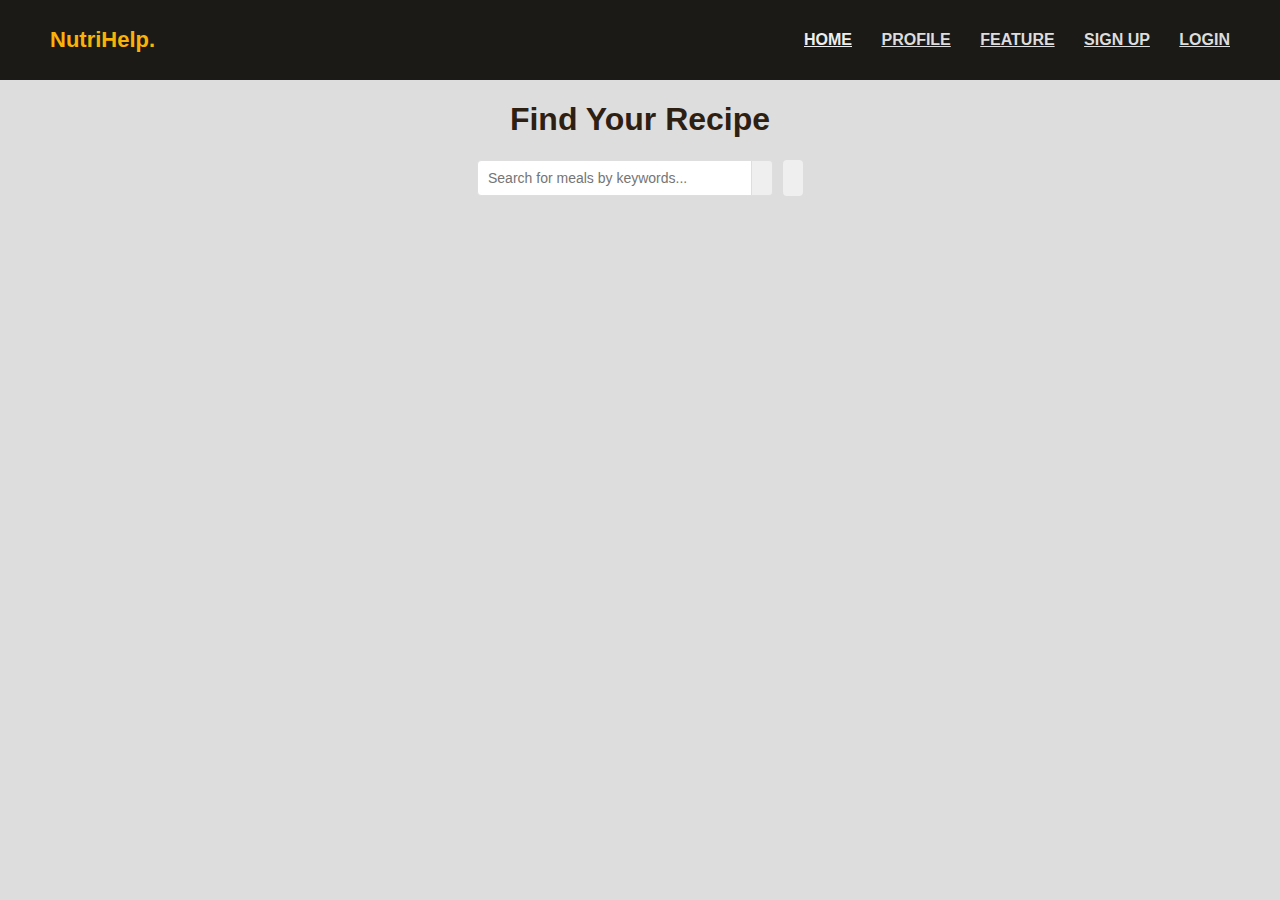
<file: recipe.html>
<!DOCTYPE html>
<html lang="en">

<head>
  <meta charset="UTF-8" />
  <meta name="viewport" content="width=device-width, initial-scale=1.0" />
  <title>NutriHelp</title>
  <!-- FAVICON -->
  <link rel="icon" type="image/png" href="./assets/images/favicon/meal-64.png" />
  <link rel="stylesheet" href="https://use.fontawesome.com/releases/v5.14.0/css/all.css"
    integrity="sha384-HzLeBuhoNPvSl5KYnjx0BT+WB0QEEqLprO+NBkkk5gbc67FTaL7XIGa2w1L0Xbgc" crossorigin="anonymous" />
  <style>

    
    * {
      box-sizing: border-box;
    }
    .logo{
    color:#F9B208;

        

}

    .nav{
        position: fixed;
        z-index: 1000;
        top: 0;
        right: 0;
        left: 0;
        height: 80px;
        display: flex;
        flex-direction: row;
        justify-content: space-between;
        align-items: center;
        padding: 0 25px 0 25px;
        background-color: #1B1A17

    }
    .nav .links a{
    margin-right: 25px;
    font-size: 16px;
    font-weight: 600;
    color: #DDDDDD;
}

.nav .links .mainlink{
    color: #EEEEEE;
}

.nav h4{
    font-size: 22px;
    font-weight: bold;
    margin-left: 25px;
}

    body {
      background: #DDDDDD;
      color: #fff;
      font-family: Verdana, Geneva, Tahoma, sans-serif;
      margin: 0;
    }

    .container {
      margin: auto;
      max-width: flex;
      display: flex;
      flex-direction: column;
      align-items: center;
      justify-content: center;
      text-align: center;
      color: #2d2013;
    }

    .error-message {
      height: 100px;
      width: 55%;
      color: darkslategrey;
      background-color: goldenrod;
      font-size: 25px;
      font-weight: 850;
      text-decoration: underline;
    }

    .flex {
      display: flex;
    }

    input,
    button {
      border: 1px solid #dedede;
      border-top-left-radius: 4px;
      border-bottom-left-radius: 4px;
      font-size: 14px;
      padding: 8px 10px;
      margin: 0;
    }

    input[type="text"] {
      width: 275px;
    }

    .search-btn {
      cursor: pointer;
      border-left: 0;
      border-radius: 0;
      border-top-right-radius: 4px;
      border-bottom-right-radius: 4px;
    }

    .random-btn {
      cursor: pointer;
      margin-left: 10px;
      border-top-right-radius: 4px;
      border-bottom-right-radius: 4px;
      border: transparent;
    }

    .meals {
      display: grid;
      grid-template-columns: repeat(4, 1fr);
      grid-gap: 20px;
      margin-top: 20px;
    }

    .meal {
      cursor: pointer;
      position: relative;
      height: 180px;
      width: 180px;
      text-align: center;
    }

    .meal img {
      width: 100%;
      height: 100%;
      border: 4px #fff;
      border-radius: 20%;
      border: solid;
      border-width: 5px;
      border-color: #222222;
    }

    .meal-info {
      position: absolute;
      top: 0;
      left: 0;
      height: 100%;
      width: 100%;
      background: rgba(0, 0, 0, 0.7);
      display: flex;
      align-items: center;
      justify-content: center;
      transition: opactiy 0.3s ease-in;
      opacity: 0;
    }

    .meal:hover .meal-info {
      opacity: 1;
      color: #fff;
      border-radius: 20%;
    }

    .single-meal {
      margin: 30px auto;
      width: 75%;
    }

    .single-meal img {
      width: 325px;
      /* height: 425px; */
      margin: 15px;
      border: 5px #222222 solid;
      border-radius: 20px;
    }

    .single-meal-info {
      margin: 12px;
      padding: 10px;
      border: 2px #000000 double;
      border-radius: 20px;
      font-size: 17px;
      background-color: #FFFFFF;

    }

    .single-meal p {
      margin: 0;
      letter-spacing: 0.5px;
      line-height: 1.5;
      text-align: center;
    }

    .single-meal .main p {
      margin: 0;
      letter-spacing: 0.5px;
      line-height: 2;
      text-align: justify;
    }

    .single-meal ul {
      padding-left: 0;
      list-style-type: none;
      
    }

    .single-meal ul li {
      border: transparent;
      border-radius: 5px;
      background-color: #FFFFFF;
      display: block;
      color: #2d2013;
      font-size: 15px;
      font-weight: bold;
      padding: 20px;
      margin: 5px 5px 5px 5px;
    }

    @media (max-width: 800px) {
      .meals {
        grid-template-columns: repeat(3, 1fr);
      }
    }

    @media (max-width: 700px) {
      .meals {
        grid-template-columns: repeat(2, 1fr);
      }

      .meal {
        height: 200px;
        width: 200px;
      }
    }

    @media (max-width: 500px) {
      input[type="text"] {
        width: 100%;
      }

      .meals {
        grid-template-columns: repeat(1, 1fr);
      }

      .meal {
        height: 300px;
        width: 300px;
      }
    }
  </style>
</head>

<body>
  <div class="nav">
    <div class="logo">
      <h4>NutriHelp.</h4>
    </div>
    <div class="links">
      <a href="index.php" class="mainlink">HOME</a>
      <a href="php/login.php">PROFILE</a>
      <a href="#">FEATURE</a>
      <a href="php/register.php">SIGN UP</a>
      <a href="php/login.php">LOGIN</a>
    </div>
  </div>
  <div id="container" class="container">
    <h1>Find Your Recipe</h1>
    <h1>Find Your Recipe</h1>
    <div class="flex">
      
      <br><br>
      <form class="flex" id="submit-form">
        <input type="text" id="search-input" placeholder="Search for meals by keywords..." />
        <button class="search-btn" id="search-btn" type="submit">
          <i class="fas fa-search"></i>
        </button>
      </form>
      <button class="random-btn" id="random-btn">
        <i class="fas fa-random"></i>
      </button>
    </div>

    <div id="result-heading"></div>
    <div id="meals" class="meals"></div>
    <div id="single-meal"></div>
  </div>

  <script>
    //MealDB API
    // https://www.themealdb.com/api.php

    //global variables for DOM elements
    const searchEl = document.querySelector("#search-input"),
      submitForm = document.querySelector("#submit-form"),
      randomBtn = document.querySelector("#random-btn"),
      mealsEl = document.querySelector("#meals"),
      resultHeadingEl = document.querySelector("#result-heading"),
      single_mealEl = document.querySelector("#single-meal");
    containerEl = document.querySelector("#container");

    //seach for meal and fetch from API
    function searchMeal(e) {
      e.preventDefault();

      //clear single meal
      single_mealEl.innerHTML = "";

      //get search term
      const searchTerm = searchEl.value;
      //   console.log(term)

      //check for null input
      if (searchTerm.trim()) {
        //search URL with fetch API
        fetch(`https://www.themealdb.com/api/json/v1/1/search.php?s=${searchTerm}`)
          //JS promise returned as JSON
          .then((res) => res.json())
          //JS promise with data
          .then((mealData) => {
            // console.log(mealData);
            //adding the heading with the Search Term included
            resultHeadingEl.innerHTML = `<h3>Search results for "${searchTerm}": </h3>`;

            //check to see if any meals with searchTerm
            if (mealData.meals === null) {
              //adding heading with no search terms
              resultHeadingEl.innerHTML = `<p>That search yielded no results.  Please try again!</p>`;
            } else {
              //dynamically adding information to meals id from HTML with map through the returned array
              mealsEl.innerHTML = mealData.meals
                .map(
                  //template literal to dynamiccaly include html through the map funciton
                  (meal) => `
            <div class="meal">
            <img src="${meal.strMealThumb}" alt="${meal.strMeal}"/>
            <div class="meal-info" data-mealID="${meal.idMeal}">
            <h3>${meal.strMeal}
            </h3>
            </div>
            </div>
            `
                )
                //taking the array and turning into a string
                .join("");
            }
          });
        //clear search text
        searchEl.value = "";
        //add placeholder text again
        searchEl.placeholder = "Search for meals by keywords...";
        //else logic for what to do if there were no search terms entered
      } else {
        //create div to contain error message
        let errorDiv = document.createElement("div");
        //add class of error-message for css styling
        errorDiv.classList.add("error-message");
        //insert innerHTML with the error message
        errorDiv.innerHTML = "<p>Please enter search terms</p>";
        //append to the div with class container
        containerEl.appendChild(errorDiv);
        //time interval to remove error message
        setTimeout(clearErrorMessage, 5000);
      }
    }

    //remove error message
    function clearErrorMessage() {
      //use vanilla JS to select item 
      let errorMessage = document.querySelector(".error-message");
      //remove from HTML
      errorMessage.remove();
    }

    //fetch meal by ID
    function getMealByID(mealID) {
      //fetch API with meal ID included
      fetch(`https://www.themealdb.com/api/json/v1/1/lookup.php?i=${mealID}`)
        //JS promise returning response and turning it into JSON
        .then((res) => res.json())
        //JS promise with JSON data
        .then((recipeData) => {
          //setting a variable to contain the returned meal from its place in the array
          const meal = recipeData.meals[0];

          //function to add meal to DOM
          addMealToDOM(meal);
        });
    }

    //fetch random meal from API
    function getRandomMeal() {
      //clear meals and heading
      mealsEl.innerHTML = "";
      resultHeadingEl.innerHTML = "";
      //fetch API used to get random meal
      fetch(`https://www.themealdb.com/api/json/v1/1/random.php`)
        //JS promise turning response into JSON
        .then((res) => res.json())
        //JS promise using JSON
        .then((randomData) => {
          // console.log(randomData);
          //variable to put random meal information from array into a variable
          const meal = randomData.meals[0];

          //funciton to add meal to DOM
          addMealToDOM(meal);
        });
    }

    //add recipe to DOM
    function addMealToDOM(meal) {
      //empty array to hold ingredients
      const ingredients = [];

      //for loop to go over list of returned ingredients and measurements
      //no more than twenty returned
      for (let i = 1; i <= 20; i++) {
        //logic for if there is an ingredient in the JSON
        if (meal[`strIngredient${i}`]) {
          //add ingreadient and measurement to the end of the ingredients array
          ingredients.push(
            `${meal[`strMeasure${i}`]} - ${meal[`strIngredient${i}`]}`
          );
          //logic for what to do if there is no ingredient/measurement
        } else {
          //end the function
          break;
        }
      }

      //adding inner HTML to display the image, directions, and ingredients
      single_mealEl.innerHTML = `
  <div class="single-meal">
    <h2>${meal.strMeal}</h2>
    <img src="${meal.strMealThumb}" alt="${meal.strMeal}" />
    <div class="single-meal-info"> 
         ${meal.strCategory ? `<p>${meal.strCategory}</p>` : ""}
         ${meal.strArea ? `<p>${meal.strArea}</p>` : ""}
    </div>
    <div class="main">
         <p>${meal.strInstructions}</p>
    <h3>Ingredients</h2>
         <ul>
            ${ingredients
          .map((ingredient) => `<li>${ingredient}</li>`)
          .join("")}
        </ul>
    </div>
  </div>
  `;
    }

    //add event listeners
    //action to complete when the form is submitted
    submitForm.addEventListener("submit", searchMeal);
    //get random meal
    randomBtn.addEventListener("click", getRandomMeal);

    //get meal by id for selected meal returned from search
    mealsEl.addEventListener("click", (e) => {
      //setting a variable mealinfo to see if the selected item has that class
      const mealInfo = e.path.find((item) => {
        if (item.classList) {
          //meal-info dynamically added in search meal function
          return item.classList.contains("meal-info");
          //returning false if there is no class meal-info
        } else {
          return false;
        }
      });

      //if there is the class meal-info then this is logic to use the mealid dynamically added
      //in the search meal function to get meal by ID and display image, directions, and ingredient/measurements
      if (mealInfo) {
        const mealID = mealInfo.getAttribute("data-mealid");
        getMealByID(mealID);
      }
    });
  </script>
</body>

</html>
</file>
<file: css/styles.css>
html,body{
    background-color: #FF8C32;
    font-family: 'Source Sans Pro',sans-serif;
    overflow-x: hidden !important;
    margin: 0px !important;
    padding: 0px !important;
}

*{
    text-decoration: none !important;
}

.logo{
    color:#F9B208;
    
    
}

.nav{
    position: fixed;
    z-index: 1000;
    top: 0;
    right: 0;
    left: 0;
    height: 80px;
    display: flex;
    flex-direction: row;
    justify-content: space-between;
    align-items: center;
    padding: 0 25px 0 25px;
    background-color: #1B1A17
    
}

.nav .links a{
    margin-right: 25px;
    font-size: 16px;
    font-weight: 600;
    color: #DDDDDD;
}

.nav .links .mainlink{
    color: #EEEEEE;
}

.nav h4{
    font-size: 22px;
    font-weight: bold;
    margin-left: 25px;
}

/* LANDING CSS */

.landing{
    display: flex;
    flex-direction: row;
    justify-content: space-between;
    align-items: center;
    padding: 0 10vw 0 10vw;
    height: 100vh;
    background-color: #FF8C32;/* #90e0ef;*/
}

.landingText h1{
    font-size: 6vw;
    margin: 0 !important;
}

.landingText h3{
    margin: 6px !important;
    font-size: 20px;
    opacity: 0.3;
    line-height: 30px;
}

.landingText .btn{
    width: 120px;
    margin-top: 30px;
    padding: 14px 20px 14px 20px;
    background-color: #1B1A17;
    border-radius: 45px;
    text-align: center
}

.landingText .btn a{
    font-size: 1.2vw;
    color: #EEEEEE;
}

.landingImage img{
    width: 46vw;
    /* height: 50vw; */
}


/* ABOUT CSS */

.about{
    height: 400px;
    padding: 50px;
    display: flex;
    flex-direction: row;
    justify-content: space-evenly;
    align-items: center;
    background-color: #1B1A17;
}

.aboutText{
    position: relative;
    padding: 0 50px;
    height: inherit;
}

.aboutText h1{
    position: relative;
    left: 110px;
}

.aboutText img{
    width: 10vw;
    position: absolute;
    top: 50px;
}

.aboutSection{
    width: 50%;
}


/* EXPLORE CSS */

.explore{
    height: 500px;
    padding: 20px;
    background-color: #1B1A17;
    align-items: center;
    transition: all ease-in-out 0.2s;
}

.expHeader{
    display: flex;
    flex-direction: row;
    justify-content: space-evenly;
    text-align: center;
    margin: 20px 0;
} 

.expcards{
    display: flex;
    flex-direction: row;
    justify-content: space-around;
    align-items: center;
    padding: 40px 0 40px 0;
    
}

.expimg{
    display: flex;
    position: relative;
    border-radius: 50%;
    width: 200px;
    height: 200px;
    transition: transform .2s;
}

.expimg:hover {
    -ms-transform: scale(1.1); /* IE 9 */
    -webkit-transform: scale(1.1); /* Safari 3-8 */
    transform: scale(1.1); 
  }

/* INFO_SECTION CSS */

.infoSection{
    height: 600px;
    background-color: #DDDDDD;
    align-items: center;
}

.infoHeader{
    display: flex;
    flex-direction: row;
    justify-content: space-evenly;
    text-align: center;
    margin-bottom: 40px;
}

.infoCards{
    display: flex;
    flex-direction: row;
    justify-content: space-around;
    align-items: center;
    padding: 40px 0 40px 0;
}

.infoCards .card{
    position: relative;
    height: 360px;
    width: 350px;
    background: #EEEEEE;
    box-shadow: 0 10px 22px rgba(0,0,0,0.09), 0 10px 10px rgba(0,0,0,0.09)
}

.infoCards .one .cardoneImg{
    width: 180px;
    position: absolute;
    top: -50px;
    right: -50px;
}
.infoCards .two .cardtwoImg{
    width: 158px;
    position: absolute;
    top: -50px;
    right: -50px;
}
.infoCards .three .cardthreeImg{
    width: 200px;
    position: absolute;
    top: -50px;
    right: -50px;
}

.cardbgone{
    height: 150px;
    background-color: #1B1A17;
}
.cardbgtwo{
    height: 150px;
    background-color: #FF8C32;
}

.cardContent{
    padding: 0 20px;
}

.cardContent h2{
    font-weight: 600;
}

.cardContent p{
    line-height: 30px;
    opacity: 0.6
}


.cardContent .cardBtn{
    position: absolute;
    right: 20px;
    padding: 10px;
    background-color: #EEEEEE;
    width: 25px;
    height: 20px;
    border-radius: 6px;
    display: flex;
    justify-content: center;
    align-items: center;
    transition: all ease-in-out 0.2s;
}

.cardContent .cardBtn:hover{
  background-color: #1B1A17;
}

.cardContent .cardBtn .cardIcon{
    position: relative;
    top:0px;
    left:0px;
    width: 16px;
}


/* contact us */

.contact{
    height: 600px;
    background-color: #FF8C32;
    display: flex;
    flex-direction: row;
    padding: 50px;
    justify-content: space-evenly;
    align-items: center;
    padding-bottom: 50px;
    
}

.contactText h1{
    font-size: 3vw;
    color: #000;
    font-weight: 600;
}

.contactText img{
    width: 10vw;
    margin-right: 20px;
}

.contactImg img{
    width: 20vw;
}

/* FOOTER CSS */

.footer{
    height: 100px;
    display: flex;
    flex-direction: column;
    align-items: center;
    padding-bottom: 20px;
    background-color: #fff;
}

.footerlinks a{
    margin: 20px;
    font-size: 16px;
    font-weight: 600;
    color: #000;
}
.footerlinks .mainlink{
    color: #e0501b;
}


/* RESPONSIVE */


@media only screen and (max-width: 600px){

.nav{
    flex-direction: column;
    justify-content: space-around;
    padding: 20px;
    height: auto;
    overflow-y: hidden;
}

.nav h4{
    font-size: 6vw;
    margin-top: 10px;
    margin-bottom: 14px;
}

.nav .links a{
    margin-right: 25px;
    font-size: 12px;
    font-weight: 600;
}


/* LANDING PAGE */

.landing{
    flex-direction: column-reverse;
    height: 750px;
    align-items: center;
    justify-content: center;
    text-align: center
}

.landingText h1{
    font-size: 6vw;
    margin: 0 !important;
}

.landingText h3{
    font-size: 16px;
}

.landingText .btn{
    margin: 0 auto;
}

.landingText .btn a{
    font-size: 3vw;
}

.landingImage img{
    width: 52vw;
    margin-bottom: 20px;
}


/* ABOUT */

.about{
    background-color: #1B1A17;
    height: auto;
    padding: 0px;
    display: flex;
    flex-direction: column;
    justify-content: center;
    align-items: center;
}

.aboutText{
    padding: 0 50px;
    height: 100px;
}

.aboutText h1{
    left: 40px;
    font-size: 5vw;
}

.aboutText img{
    width: 16vw;
    top: 10px;
    left: -30px;
}

.aboutList{
    width: 75%;
}

ol li{
    font-size: 26px;
}

li p{
    font-size: 14px;
}

.explore{
    height: auto;
}

.expHeader{
    text-align: center;
    margin: 40px 0;
} 

.expcards{
    display: flex;
    flex-direction: column;
    padding: 50px;
    justify-content: center;
    align-items: center;
    text-align: center
}

.expcards .cards{
    margin-bottom: 60px;
}

.infoSection{
    height: auto;
}

.infoHeader{
    text-align: center;
    margin: 40px 0;
}

.infoCards{
    display: flex;
    flex-direction: column;
    padding: 50px;
    justify-content: center;
    align-items: center;
    text-align: center
}

.infoCards .card{
    margin-bottom: 60px;
}

.contact{
    height: auto;
    flex-direction: column-reverse;
    padding: 50px;
    justify-content: center;
    align-items: center;
    text-align: center;
}

.contact h1{
    font-size: 6vw;
}

.contactInnerText{
    font-size: 3vw !important;
}

.contactText img{
    width: 20vw;
}

.contactImg img{
    width: 26vw;
}

.footer{
    padding-bottom: 40px;
}

}
</file>
<file: diet.css>
.logo{
    color:#F9B208;
	text-align: center;
	
	
    
    
}

.nav{
    position: fixed;
    z-index: 1000;
    top: 0;
    right: 0;
    left: 0;
    height: 80px;
    display: flex;
    flex-direction: row;
    justify-content: space-between;
    align-items: center;
    padding: 0 25px 0 25px;
    background-color: #1B1A17
    
}

.nav .links a{
    margin-right: 25px;
    font-size: 16px;
    font-weight: 600;
    color: #DDDDDD;
}

.nav .links .mainlink{
    color: #EEEEEE;
}

.nav h4{
    font-size: 22px;
    font-weight: bold;
    margin-left: 25px;
}



.calorie-form{
	align-items: center;
}
.food {
	width: 50px;
	height: 50px;
}

.delete {
	width: 25px;
	height: 20px;
}




.tableBox {
	border-radius: 35px;
	background-color: #e62854;
	padding: 25px;
	margin-right:60px;
}

button {
	background-color: #000000;
}

#t1 {
	visibility: hidden;
}

input {
	color: #000000;
}

.bold {
	font-weight: bold;
}

.box {
	background-color: #1b1b1b;
	border-radius: 50px;
	padding: 50px;
	color: white;
}

.form-group {
	padding:20px;
	font-size: larger;
	margin-right: 40px;
}


.meal{
	display: flex;
}

table{
	border-collapse: collapse;
}

.form-sub{
	border-radius: 10px;
	margin:20px;
	padding:10px;

}
html, body{
	color: #1B1A17;
	background: url("https://i0.wp.com/css-tricks.com/wp-content/uploads/2020/04/diagonal-split-1.png?fit=1200%2C600&ssl=1") no-repeat center/ cover;
	background-color: #000000;
}
</file>
<file: css/health_style.css>
html,body{
    background-color:#1e2b4e;
    font-family: 'Source Sans Pro',sans-serif;
}
.logo{
    color:#F9B208;
	text-align: center;
	
	
    
    
}

.nav{
    position: fixed;
    z-index: 1000;
    top: 0;
    right: 0;
    left: 0;
    height: 80px;
    display: flex;
    flex-direction: row;
    justify-content: space-between;
    align-items: center;
    padding: 0 25px 0 25px;
    background-color: #1B1A17
    
}

.nav .links a{
    margin-right: 25px;
    font-size: 16px;
    font-weight: 600;
    color: #DDDDDD;
}

.nav .links .mainlink{
    color: #EEEEEE;
}

.nav h4{
    font-size: 22px;
    font-weight: bold;
    margin-left: 25px;
}

.container{
    background-color:#FFFFFF;
    border-radius: 1080px;
}
</file>
